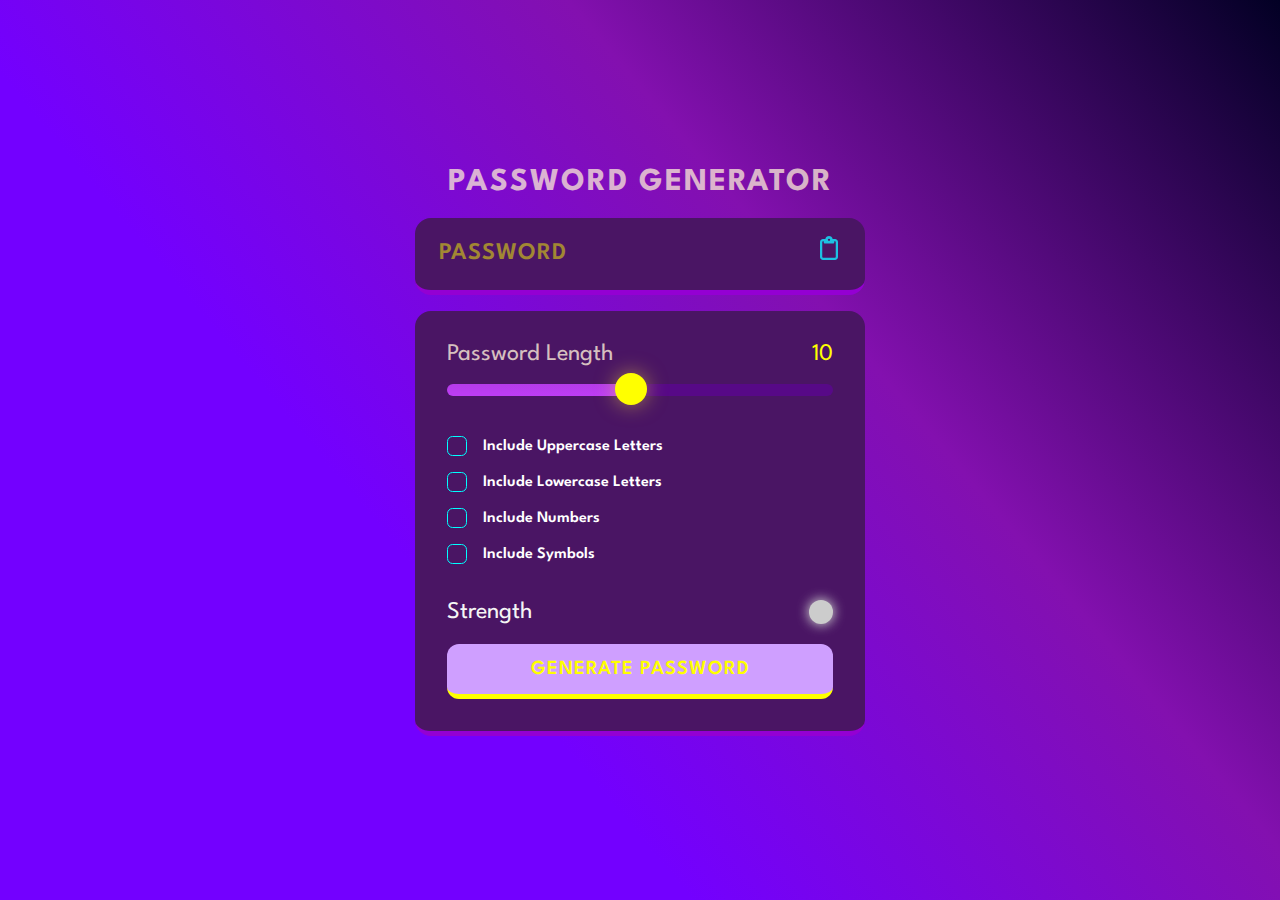
<file: password generator/index.html>
<!DOCTYPE html>
<html lang="en">
  <head>
    <meta charset="UTF-8" />
    <meta http-equiv="X-UA-Compatible" content="IE=edge" />
    <meta name="viewport" content="width=device-width, initial-scale=1.0" />
    <title>Password Generator</title>
    <script src="java.js" defer></script>

    <link rel="preconnect" href="https://fonts.googleapis.com" />
    <link rel="preconnect" href="https://fonts.gstatic.com" crossorigin />
    <link
      href="https://fonts.googleapis.com/css2?family=League+Spartan:wght@100;200;300;400;600&display=swap"
      rel="stylesheet"
    />
    <link rel="stylesheet" href="main.css" />
  </head>
  <body>
    <div id="wrapper">
      <!-- Container -->
      <div class="container">
        <!-- Heading  -->
        <div>
          <h1 class="heading">Password Generator</h1>
        </div>

        <!-- Display Container  -->
        <div class="displayContainer">
          <input type="text" placeholder="Password" readonly passwordDisplay />
          <button class="copyBtn">
            <span class="tooltip" copyMessage></span>
            <img src="clipboard-regular.svg" alt="copy" width="24" height="24" />
          </button>
        </div>

        <!-- Input Container  -->
        <div class="inputContainer">
          <div class="lengthContainer">
            <p id="paslen">Password Length</p>
            <p lengthDisplay id="lengthshown">0</p>
          </div>

          <input type="range" min="1" max="20" step="1" class="slider"/>

          <!-- Checkboxes  -->
          <div>
            <div class="check">
              <input type="checkbox" name="" id="uppercase" />
              <label for="uppercase">include uppercase letters</label>
            </div>
            <div class="check">
              <input type="checkbox" name="" id="lowercase" />
              <label for="lowercase">include lowercase letters</label>
            </div>
            <div class="check">
              <input type="checkbox" name="" id="numbers" />
              <label for="numbers">include numbers</label>
            </div>
            <div class="check">
              <input type="checkbox" name="" id="symbols" />
              <label for="symbols">include symbols</label>
            </div>
          </div>

          <!-- Strength Container -->
          <div class="strengthContainer">
            <p>Strength</p>
            <div class="indicator"></div>
          </div>

          <!-- Button  -->
          <button id="generateBtn">Generate password</button>
        </div>
      </div>
    </div>
  </body>
</html>
</file>
<file: password generator/main.css>
*,
*::before,
*::after{
    margin: 0;
    padding: 0;
    box-sizing: border-box;
    font-family:"League Spartan", sans-serif;
}
#wrapper{
    width:100vw;
    height:100vh;
    display: flex;
    flex-direction: column;
    justify-content: center;
    align-items: center;
    background: rgb(2,0,36);
    background: linear-gradient(230deg, rgba(2,0,36,1) 0%, rgba(131,16,175,1) 35%, rgba(115,0,255,1) 66%);
}
.container{
    width: 90%;
    max-width: 450px;
}
.heading{
    color: antiquewhite;
    opacity: 0.75;
    text-transform: uppercase;
    letter-spacing: 2px;
    text-align: center;
    line-height: 1.2;
}
.displayContainer{
    position: relative;
    background-color: #4a1564;
    border-radius: 1rem;
    border-bottom: 0.35rem solid #9400d3;
    margin: 1rem 0;
    padding-top: 0.35rem;
}
.displayContainer input{
    background-color: transparent;
    border: none;
    color: yellow;
    padding: 1.15rem 1.1rem;
    font-weight: 600;
    opacity: 0.75;
    line-height: 30px;
    letter-spacing: 1px;
    padding-right: 3.25rem;
    
}
.displayContainer input::placeholder{
    position: absolute;
    font-size: 1.5rem;
    left: 1.5rem;
    line-height: 30px;
    text-transform: uppercase;
    color: yellow;
    opacity: 0.65;
}
.displayContainer button{
    position: absolute;
    right: 1.5rem;
    top: 25%;
    background-color: transparent;
    border: none;
}
.inputContainer{
    background-color: #4a1564;
    width: 100%;
    border-bottom: 0.35rem solid #9400d3;
    border-radius: 1rem;
    padding: 2rem;
}
#paslen{
    color: antiquewhite;
    font-size: 1.5rem;
    opacity: 0.8;
}
.lengthContainer{
    display: flex;
    justify-content: space-between;
    align-items: center;

}
#lengthshown{
    color: yellow;
    font-size: 1.5rem;
    font: bold;
}
.strengthContainer{
    display: flex;
    justify-content: space-between;
    align-items: center;
}
.strengthContainer p{
    color: whitesmoke;
    font-size: 1.5rem;
}
.strengthContainer div{
    width: 1.5rem;
    height: 1.5rem;
    border-radius: 50%;
    margin-bottom: 1.25rem;
    margin-top: 1.25rem;
}
#generateBtn{
    width: 100%;
    padding: 1rem 0;
    background-color: #CF9FFF;
    text-align: center;
    border-radius: 0.75rem; 
    border: none;
    border-bottom: 0.35rem solid yellow;
    text-transform: uppercase;
    letter-spacing: 1px;
    color: yellow;
    font-weight: 600;
    font-size: 1.25rem;
}
.check{
    display: flex;
    align-items: center;
    margin: 1rem 0;
    gap: 0 1rem;
}
.check input{
    appearance: none;
    width: 20px;
    height: 20px;
    border: 1px solid cyan;
    cursor: pointer;
    position: relative;
    border-radius: 0.35rem;
}
.check input:checked{
    background-color: cyan;
}
.check input:checked::before{
    content: '✔';
    position: absolute;
    font-size: 1.05rem;
    font-weight: 600;
    left: 15%;
    right: 25%;
    bottom: 0.5px;
}
.slider{
    appearance: none;
    height: 0.75rem;
    width: 100%;
    cursor: pointer;
    background-color: #570987;
    border-radius: 1rem;
    margin-top: 1.2rem;
    margin-bottom: 1.5rem;
    background-image: linear-gradient(#b53be9,#be3df5);
    background-repeat: no-repeat;
}
.slider::-webkit-slider-thumb{
    position: relative;
    appearance: none;
    height: 2rem;
    width: 2rem;
    border-radius: 50%;
    background-color: yellow;
    cursor: pointer;
    margin-top: -3px;
    box-shadow: 0px 0px 20px  0px rgba(255, 229, 61, 0.5);
    transition: all 100ms ease-in-out;
}
.slider:focus{
    outline: 3px solid yellow;
}
.slider::-webkit-slider-thumb:hover{
    outline: 2px solid yellow;
    background-color: #570987;
    box-shadow:  0px 0px 25px 5px rgba(224, 229 ,61 ,0.81);
}

.check label{
    color: white;
    text-transform: capitalize;
    font-weight: 600;
}
.tooltip{
    position: absolute;
    background-color: #7e06e7;
    color: rgb(237, 233, 5);
    font-size: 1.25rem;
    top: -35px;
    left: -25px;
    padding: 5px 10px;
    border-radius: 1rem;
    opacity: 0;
    transform: scale(0);
    transform-origin: bottom;
    transition: all 250ms ease-in-out;
    
}
.tooltip.active{
    opacity: 1;
    transform: scale(1);
}
</file>
